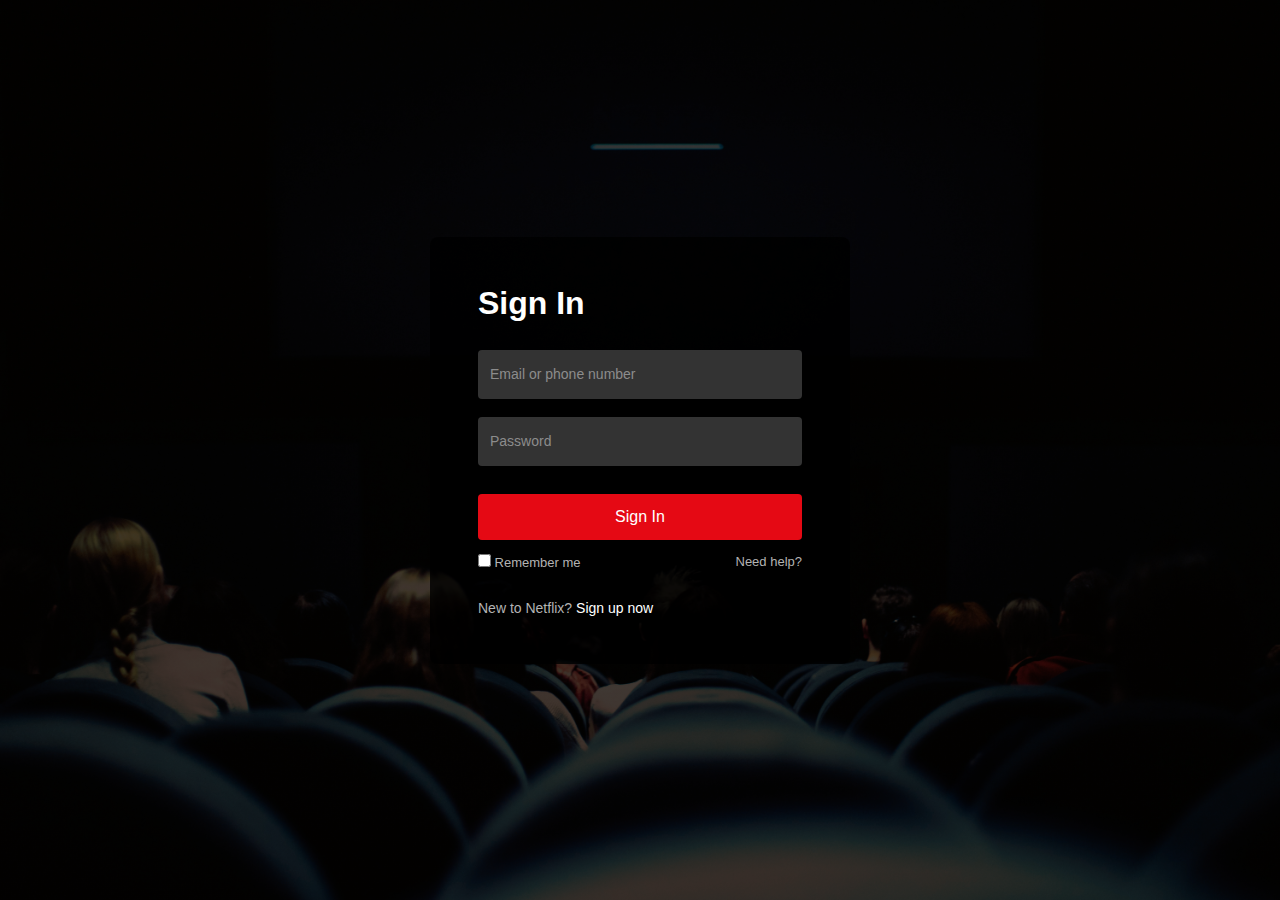
<file: login.html>
<!DOCTYPE html>
<html lang="en">
<head>
<meta charset="UTF-8">
    <link rel="icon" type="image/png" href="img/favicon-96x96.png" sizes="96x96" />
    <title>Netflix UI Clone | Educational Project</title>

<style>
*{
  margin:0;
  padding:0;
  box-sizing:border-box;
  font-family: Arial, Helvetica, sans-serif;
}

body{
  min-height:100vh;
  background:
    linear-gradient(rgba(0,0,0,.75), rgba(0,0,0,.75)),
    url(img/login_image.jpg)
    center/cover no-repeat;
  display:flex;
  justify-content:center;
  align-items:center;
  color:#fff;
}

/* CARD */
.auth-box{
  background:rgba(0,0,0,.8);
  width:100%;
  max-width:420px;
  padding:48px;
  border-radius:8px;
}

.auth-box h1{
  font-size:32px;
  margin-bottom:28px;
}

/* INPUT GROUP */
.field{
  position:relative;
  margin-bottom:18px;
}

.field input{
  width:100%;
  padding:16px 12px;
  background:#333;
  border:none;
  border-radius:4px;
  color:#fff;
  font-size:15px;
}

.field label{
  position:absolute;
  top:50%;
  left:12px;
  color:#8c8c8c;
  font-size:14px;
  transform:translateY(-50%);
  pointer-events:none;
  transition:.2s;
}

.field input:focus + label,
.field input:not(:placeholder-shown) + label{
  top:6px;
  font-size:11px;
}

/* BUTTON */
.auth-box button{
  width:100%;
  margin-top:10px;
  padding:14px;
  background:#e50914;
  border:none;
  border-radius:4px;
  color:#fff;
  font-size:16px;
  cursor:pointer;
}

.auth-box button:hover{
  background:#f6121d;
}

/* OPTIONS */
.options{
  display:flex;
  justify-content:space-between;
  margin-top:14px;
  font-size:13px;
  color:#b3b3b3;
}

.options a{
  color:#b3b3b3;
  text-decoration:none;
}

.options a:hover{ text-decoration:underline; }

/* FOOT */
.switch{
  margin-top:30px;
  font-size:14px;
  color:#b3b3b3;
}

.switch a{
  color:#fff;
  text-decoration:none;
}

.switch a:hover{ text-decoration:underline; }

/* TABLET */
@media(max-width:768px){
  .auth-box{ padding:36px; }
}

/* MOBILE */
@media(max-width:480px){
  body{ padding:20px; }
  .auth-box{ padding:28px 22px; }
  .auth-box h1{ font-size:26px; }
}
</style>
</head>

<body>

<div class="auth-box">
  <h1>Sign In</h1>

  <div class="field">
    <input type="text" required placeholder=" ">
    <label>Email or phone number</label>
  </div>

  <div class="field">
    <input type="number" required placeholder=" ">
    <label>Password</label>
  </div>

  <button>Sign In</button>

  <div class="options">
    <label><input type="checkbox"> Remember me</label>
    <a href="#">Need help?</a>
  </div>

  <div class="switch">
    New to Netflix? <a href="signup.html">Sign up now</a>
  </div>
</div>

</body>
</html>
</file>
